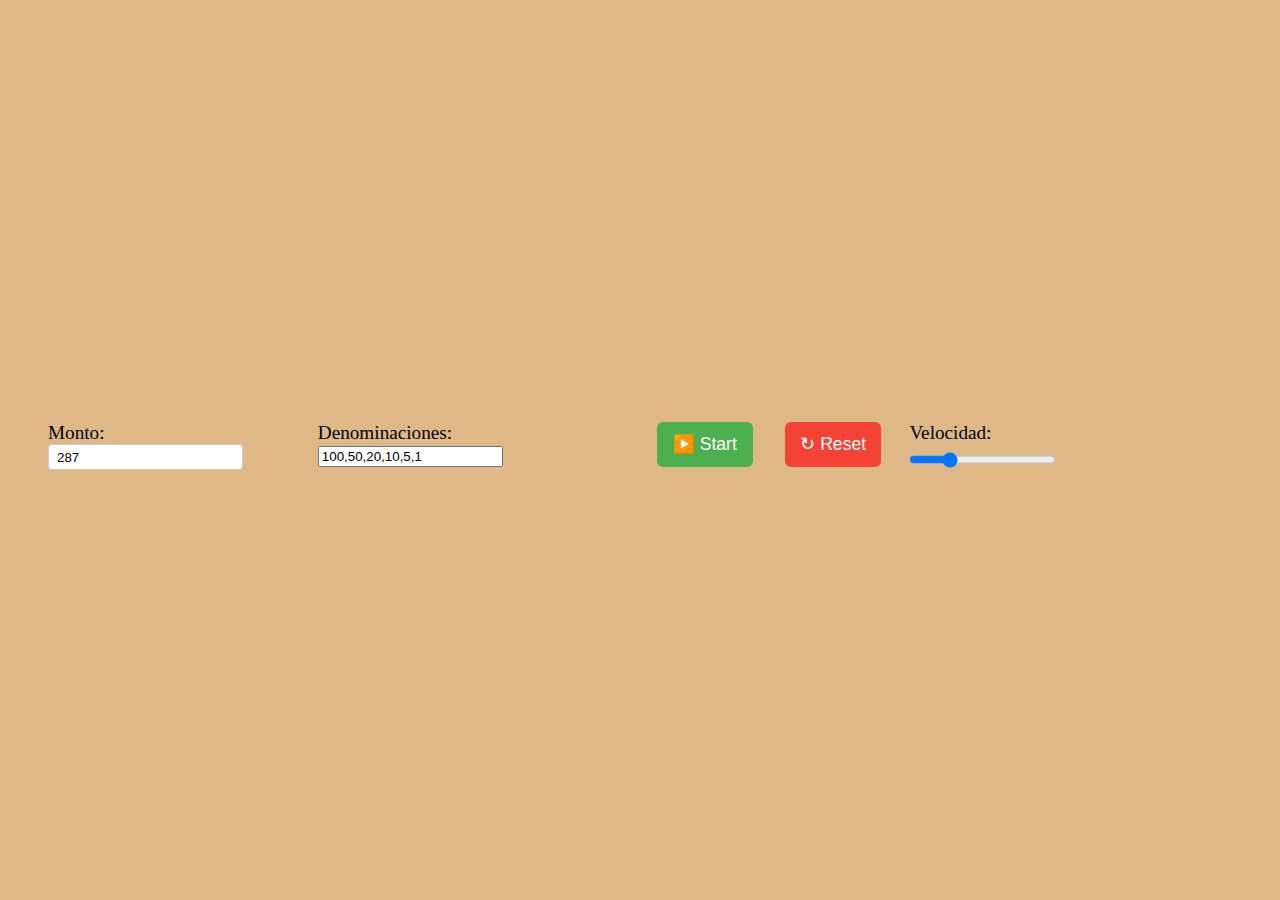
<file: index.html>
<!DOCTYPE html>
<html lang="es">
<head>
  <meta charset="UTF-8">
  <title>Animación Algoritmo Ávido</title>
  <link rel="stylesheet" href="styles.css">
</head>
<body>
  <div class="controls">
    <label>Monto: <input id="amount" type="number" value="287"></label>
    <label>Denominaciones: <input id="coins" value="100,50,20,10,5,1"></label>
    <button id="startBtn">▶️ Start</button>
    <button id="resetBtn">↻ Reset</button>
    <label>Velocidad: <input id="speed" type="range" min="100" max="2000" step="100" value="500"></label>
  </div>
  <svg id="viz" width="100" height="200"></svg>
  <script src="greedyAlgorhitm.js"></script>
</body>
</html>
</file>
<file: styles.css>
/* 1. Página completa centrada */
html, body {
  height: 100%;
  margin: 0;
  background: burlywood;
}
body {
  display: flex;
  justify-content: center;
  align-items: center;
}

/* 2. Caja blanca principal */
.controls {
  display: flex;
  background: burlywood;
  padding: 2rem 3rem;
  border-radius: 8px;
  font-size: 1.2rem;
  gap: 1.5rem;
  width: max-content;
}

/* 3. Cada “píldora” */
.controls .section {
  display: flex;
  align-items: center;
  padding: 0.75rem 1.5rem;
  background: white;
  border-radius: 6px;
  box-shadow: inset 0 0 5px rgba(0,0,0,0.1);
}

/* 4. Separación etiqueta–input */
.controls .section2 {
  display: flex;
  align-items: center;       /* vertical */
  justify-content: center;   /* horizontal */
  padding: 0 .75rem;
  border-radius: 6px;
}

.controls .section + .section {
    margin-left: 1rem; /* espacio entre secciones */
}

/* 5. Inputs más anchos */
.controls input[type="number"],
.controls input[type="range"] {
  min-width: 8rem;
  margin-left: 0;
  border: 1px solid #ccc;
  border-radius: 4px;
  padding: 0.3rem 0.5rem;
}

/* 6. Botones ligeramente más grandes */
#startBtn,
#resetBtn {
  margin: 0 0.25rem;
  width: 100px;
  height: 45px;
  font-size: 1.1rem;
  color: white;
  border: none;
  border-radius: 6px;
  cursor: pointer;
}
#startBtn { background: #4CAF50; }
#resetBtn { background: #f44336; }
</file>
